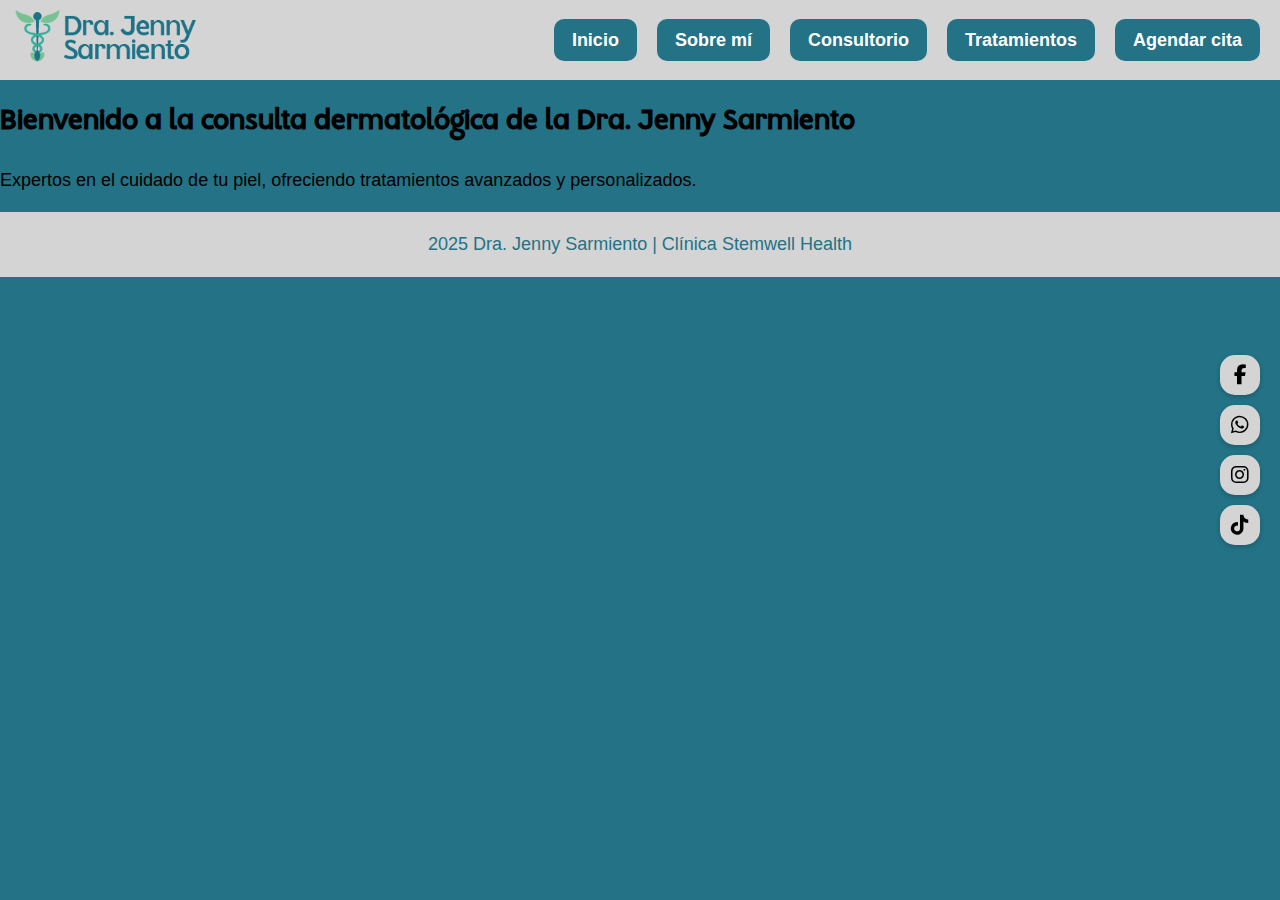
<file: index.html>
<!DOCTYPE html>
<html lang="es">
    <head>  
        <meta charset="UTF-8">
        <meta name="viewport" content="width=device-width, initial-scale=1.0">
        <title>Inicio</title>
	<link rel="stylesheet" href="https://cdnjs.cloudflare.com/ajax/libs/font-awesome/6.5.0/css/all.min.css">    
        <link rel="stylesheet" href="style.css">
    </head>
    <body>
        <header>
	    <nav class="barra">	
	    <img src="logo.png" alt="Logo de la Dra. Jenny Sarmiento" class="logo">	
            <ul class="menu">
               <li><a href="index.html" class="boton-nav">Inicio</a></li>
               <li><a href="sobre mí.html" class="boton-nav">Sobre mí</a></li>
               <li><a href="consultorio.html" class="boton-nav">Consultorio</a></li>
               <li><a href="tratamientos.html" class="boton-nav">Tratamientos</a></li>
               <li><a href="Agendar cita.html" class="boton-nav">Agendar cita</a></li>
            </ul>
        </nav>
        </header>
     <div class="redes-sociales">
   <a href="https://www.facebook.com/?locale=es_LA" target="_blank" class="icono facebook"><i class="fab fa-facebook-f"></i></a>
   <a href="https://www.whatsapp.com/?lang=es_LA" target="_blank" class="icono whatsapp"><i class="fab fa-whatsapp"></i></a>
   <a href="https://www.instagram.com/" target="_blank" class="icono instagram"><i class="fab fa-instagram"></i></a>
   <a href="https://www.tiktok.com/es/" target="_blank" class="icono tiktok"><i class="fab fa-tiktok"></i></a>
      </div>   
	    
   <h2>Bienvenido a la consulta dermatológica de la Dra. Jenny Sarmiento</h2>
   <p>Expertos en el cuidado de tu piel, ofreciendo tratamientos avanzados y personalizados.</p>
       
        <footer>
          <p>2025 Dra. Jenny Sarmiento | Clínica Stemwell Health</p>
        </footer>
    </body>
</html>
</file>
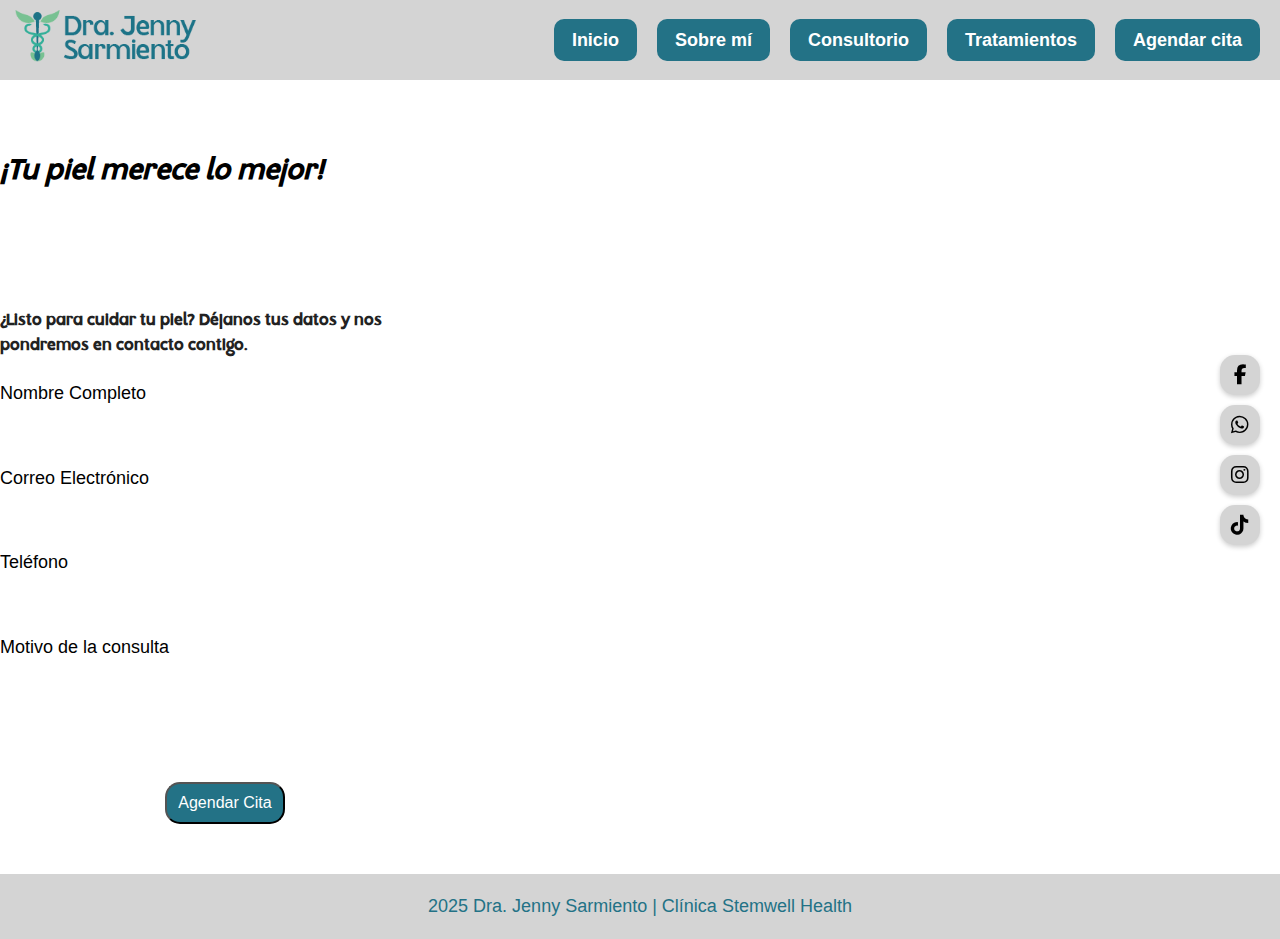
<file: Agendar cita.html>
<!DOCTYPE html>
<html lang="es">
    <head>  
        <meta charset="UTF-8">
        <meta name="viewport" content="width=device-width, initial-scale=1.0">
        <title>Agendar cita</title>
	<link rel="stylesheet" href="https://cdnjs.cloudflare.com/ajax/libs/font-awesome/6.5.0/css/all.min.css">    
        <link rel="stylesheet" href="style.css">
    </head>
    <body>
       <header>
			<nav class="barra">
			<img src="logo.png" alt="Logo de la Dra. Jenny Sarmiento" class="logo">
            <ul class="menu">
                <li><a href="index.html" class="boton-nav">Inicio</a></li>
                <li><a href="sobre mí.html" class="boton-nav">Sobre mí</a></li>
                <li><a href="consultorio.html" class="boton-nav">Consultorio</a></li>
                <li><a href="tratamientos.html" class="boton-nav">Tratamientos</a></li>
                <li><a href="Agendar cita.html" class="boton-nav">Agendar cita</a></li>
            </ul>
        </nav>
        </header>

     <div class="redes-sociales">
        <a href="https://www.facebook.com/?locale=es_LA" target="_blank" class="icono facebook"><i class="fab fa-facebook-f"></i></a>
        <a href="https://www.whatsapp.com/?lang=es_LA" target="_blank" class="icono whatsapp"><i class="fab fa-whatsapp"></i></a>
        <a href="https://www.instagram.com/" target="_blank" class="icono instagram"><i class="fab fa-instagram"></i></a>
        <a href="https://www.tiktok.com/es/" target="_blank" class="icono tiktok"><i class="fab fa-tiktok"></i></a>
     </div>  
	    
        <section class="agendar-cita">
            <div class="contenido-contacto">
		    
	    <div class="texto-contacto">    
                <h2>¡Tu piel merece lo mejor!</h2>
                <p>Agenda tu consulta con la Dra. Jenny Sarmiento y recibe una atención especializada en dermatología y medicina estética.</p>
            </div>
		
	    <div class="formulario-contacto">
		<h3>¿Listo para cuidar tu piel? Déjanos tus datos y nos pondremos en contacto contigo.</h3>
                <form action="formulario datos.php" method="POST">
                    
                        <label for="nombre">Nombre Completo</label>
                        <input type="text" id="nombre" name="nombre" required>
        
                        <label for="email">Correo Electrónico</label>
                        <input type="email" id="email" name="email" required>
        
                        <label for="telefono">Teléfono</label>
                        <input type="tel" id="telefono" name="telefono" required>
        
                        <label for="mensaje">Motivo de la consulta</label>
                        <textarea id="mensaje" name="mensaje" rows="5" required></textarea>
        
                    <button type="submit" class="button">Agendar Cita</button>
                </form>
            </div>
        </section>

        <footer>
            <p>2025 Dra. Jenny Sarmiento | Clínica Stemwell Health</p>
        </footer>
    </body>
</html>
</file>
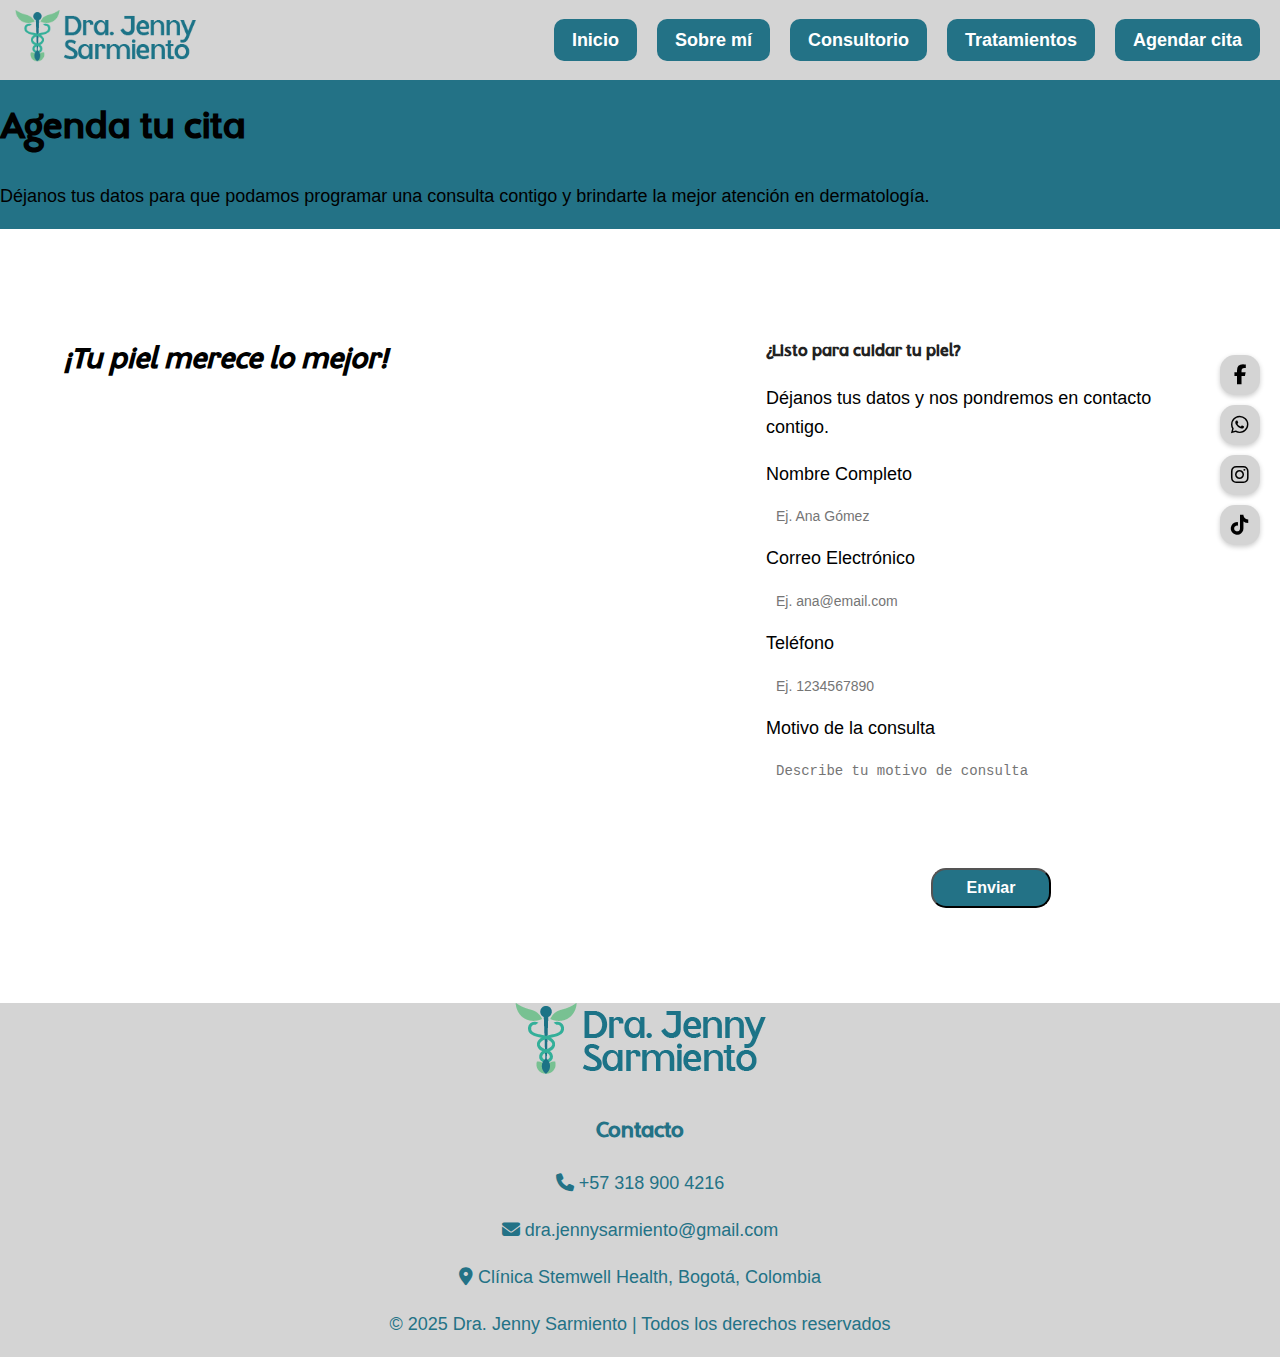
<file: agendar-cita.html>
<!DOCTYPE html>
<html lang="es">
    <head>  
        <meta charset="UTF-8">
        <meta name="viewport" content="width=device-width, initial-scale=1.0">
        <title>Agendar cita</title>
	<link rel="stylesheet" href="https://cdnjs.cloudflare.com/ajax/libs/font-awesome/6.5.0/css/all.min.css">    
        <link rel="stylesheet" href="style.css">
    </head>
    <body>
       <header>
	    <nav class="barra">
		<img src="logo.png" alt="Logo de la Dra. Jenny Sarmiento" class="logo">
            <ul class="menu">
                <li><a href="index.html" class="boton-nav">Inicio</a></li>
                <li><a href="sobre-mi.html" class="boton-nav">Sobre mí</a></li>
                <li><a href="consultorio.html" class="boton-nav">Consultorio</a></li>
                <li><a href="tratamientos.html" class="boton-nav">Tratamientos</a></li>
                <li><a href="agendar-cita.html" class="boton-nav">Agendar cita</a></li>
            </ul>
        </nav>
        </header>

     <div class="redes-sociales">
   <a href="https://web.facebook.com/jenny.a.sarmiento.9?_rdc=1&_rdr#" target="_blank" class="icono facebook"><i class="fab fa-facebook-f"></i></a>
   <a href="https://api.whatsapp.com/send/?phone=3189004216&text&type=phone_number&app_absent=0" target="_blank" class="icono whatsapp"><i class="fab fa-whatsapp"></i></a>
   <a href="https://www.instagram.com/drajennysarmiento_" target="_blank" class="icono instagram"><i class="fab fa-instagram"></i></a>
   <a href="https://www.tiktok.com/@drajennysarmiento" target="_blank" class="icono tiktok"><i class="fab fa-tiktok"></i></a>
      </div>  

<section class="descripcion-pagina">
    <h1>Agenda tu cita</h1>
    <p>Déjanos tus datos para que podamos programar una consulta contigo y brindarte la mejor atención en dermatología.</p>
</section>
	    
 <main>    
        <section class="agendar-cita">
            <div class="contacto">
		    
	    <div class="texto-contacto">    
                <h2>¡Tu piel merece lo mejor!</h2>
                <p>Agenda tu consulta con la Dra. Jenny Sarmiento y recibe una atención especializada en dermatología y medicina estética.</p>
            </div>
		
	    <div class="formulario-contacto">
		<h3>¿Listo para cuidar tu piel?</h3>
		     <p>Déjanos tus datos y nos pondremos en contacto contigo.</p>
                <form action="formulario-datos.php" method="POST">
                    
                        <label for="nombre">Nombre Completo</label>
                        <input type="text" id="nombre" name="nombre" required placeholder="Ej. Ana Gómez">
        
                        <label for="email">Correo Electrónico</label>
                        <input type="email" id="email" name="email" required placeholder="Ej. ana@email.com">
        
                        <label for="telefono">Teléfono</label>
                        <input type="tel" id="telefono" name="telefono" pattern="[0-9]{10}" required placeholder="Ej. 1234567890">
        
                        <label for="mensaje">Motivo de la consulta</label>
                        <textarea id="mensaje" name="mensaje" rows="5" required minlength="10" placeholder="Describe tu motivo de consulta"></textarea>
        
                    <button type="submit"  id="boton-enviar" class="boton-nav">Enviar</button>
                </form>
            </div>
        </section>
 </main>

<footer>
    <div class="footer-contenido">
    <div class="footer-logo">
      <img src="logo.png" alt="Logo Dra. Jenny Sarmiento">
    </div>
    <div class="footer-info">
      <h3>Contacto</h3>
      <p><i class="fas fa-phone"></i> +57 318 900 4216</p>
      <p><i class="fas fa-envelope"></i> dra.jennysarmiento@gmail.com</p>
      <p><i class="fas fa-map-marker-alt"></i> Clínica Stemwell Health, Bogotá, Colombia</p>
    </div>
    <div class="footer-copy">
        <p>&copy; 2025 Dra. Jenny Sarmiento | Todos los derechos reservados</p>
      </div>
</footer>
    </body>
</html>
</file>
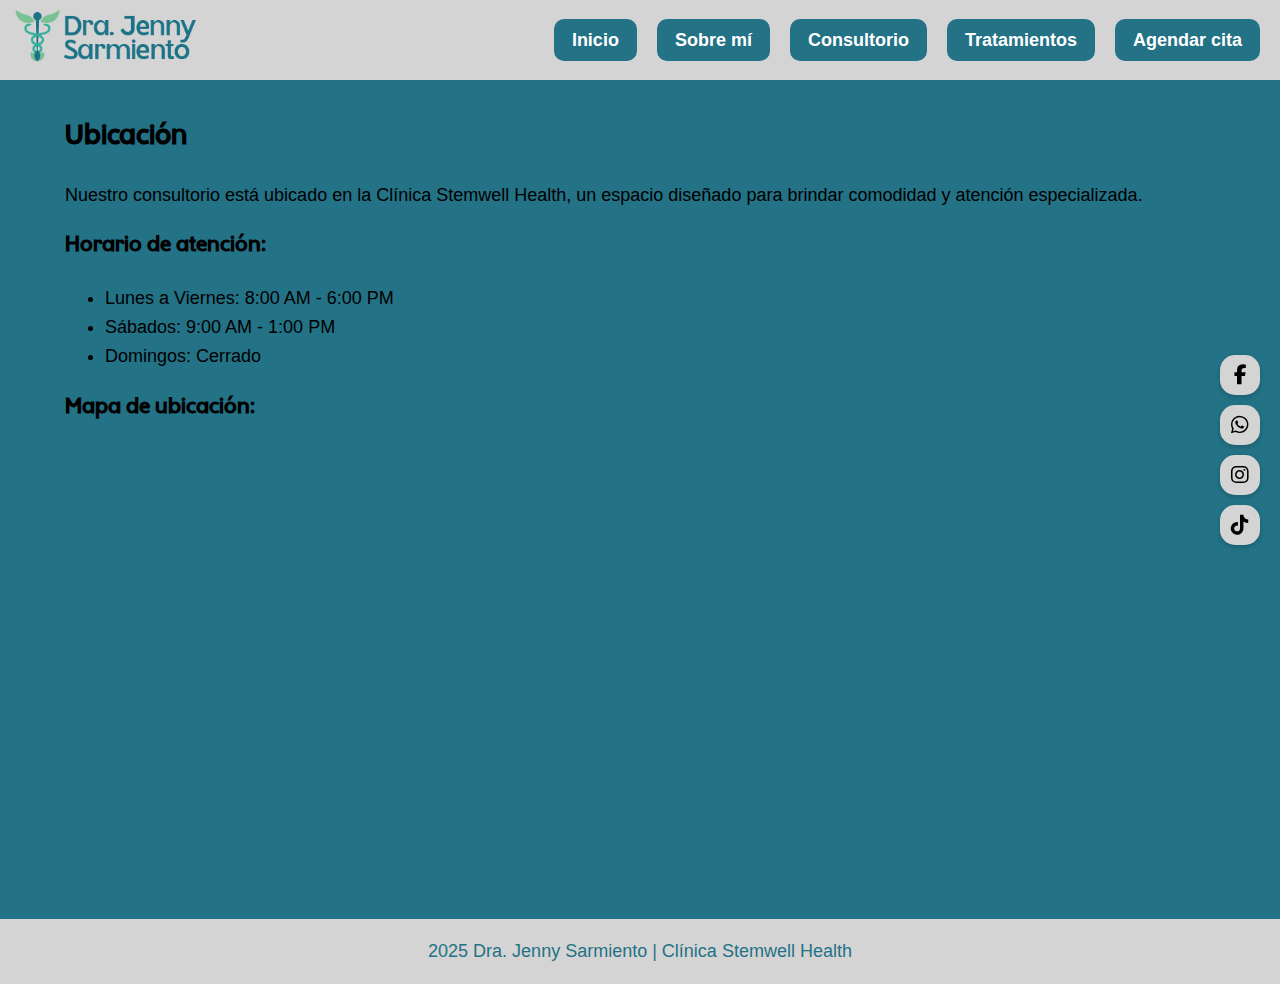
<file: consultorio.html>
<!DOCTYPE html>
<html lang="es">
    <head>  
        <meta charset="UTF-8">
        <meta name="viewport" content="width=device-width, initial-scale=1.0">
        <title>Consultorio</title>
	<link rel="stylesheet" href="https://cdnjs.cloudflare.com/ajax/libs/font-awesome/6.5.0/css/all.min.css">    
        <link rel="stylesheet" href="style.css">
    </head>
    <body>
        <header>
			<nav class="barra">
			<img src="logo.png" alt="Logo de la Dra. Jenny Sarmiento" class="logo">
            <ul class="menu">
                <li><a href="index.html" class="boton-nav">Inicio</a></li>
                <li><a href="sobre mí.html" class="boton-nav">Sobre mí</a></li>
                <li><a href="consultorio.html" class="boton-nav">Consultorio</a></li>
                <li><a href="tratamientos.html" class="boton-nav">Tratamientos</a></li>
                <li><a href="Agendar cita.html" class="boton-nav">Agendar cita</a></li>
            </ul>
        </nav>
        </header>
    <div class="redes-sociales">
       <a href="https://www.facebook.com/?locale=es_LA" target="_blank" class="icono facebook"><i class="fab fa-facebook-f"></i></a>
       <a href="https://www.whatsapp.com/?lang=es_LA" target="_blank" class="icono whatsapp"><i class="fab fa-whatsapp"></i></a>
       <a href="https://www.instagram.com/" target="_blank" class="icono instagram"><i class="fab fa-instagram"></i></a>
       <a href="https://www.tiktok.com/es/" target="_blank" class="icono tiktok"><i class="fab fa-tiktok"></i></a>
    </div>   
        <div class="container">
            <div class="information">
                <h2>Ubicación</h2>
                <p>Nuestro consultorio está ubicado en la Clínica Stemwell Health, un espacio diseñado para brindar comodidad y atención especializada.</p>

                <h3>Horario de atención:</h3>
                <ul>
                    <li>Lunes a Viernes: 8:00 AM - 6:00 PM</li>
                    <li>Sábados: 9:00 AM - 1:00 PM</li>
                    <li>Domingos: Cerrado</li>
                </ul>
            </div>
            <div class="mapa">
                <h3>Mapa de ubicación:</h3>
                <iframe src="https://www.google.com/maps/embed?pb=!1m18!1m12!1m3!1d3976.418174074763!2d-74.0424308260343!3d4.697182841690159!2m3!1f0!2f0!3f0!3m2!1i1024!2i768!4f13.1!3m3!1m2!1s0x8e3f9b88a8655459%3A0x1f59ee8c49314258!2sStemwell%20Clinic!5e0!3m2!1ses!2sco!4v1742102819198!5m2!1ses!2sco" width="600" height="450" style="border:0;" allowfullscreen="" loading="lazy" referrerpolicy="no-referrer-when-downgrade"></iframe>
            </div>
        </div>

        <footer>
            <p>2025 Dra. Jenny Sarmiento | Clínica Stemwell Health</p>
        </footer>
    </body>
</html>
</file>
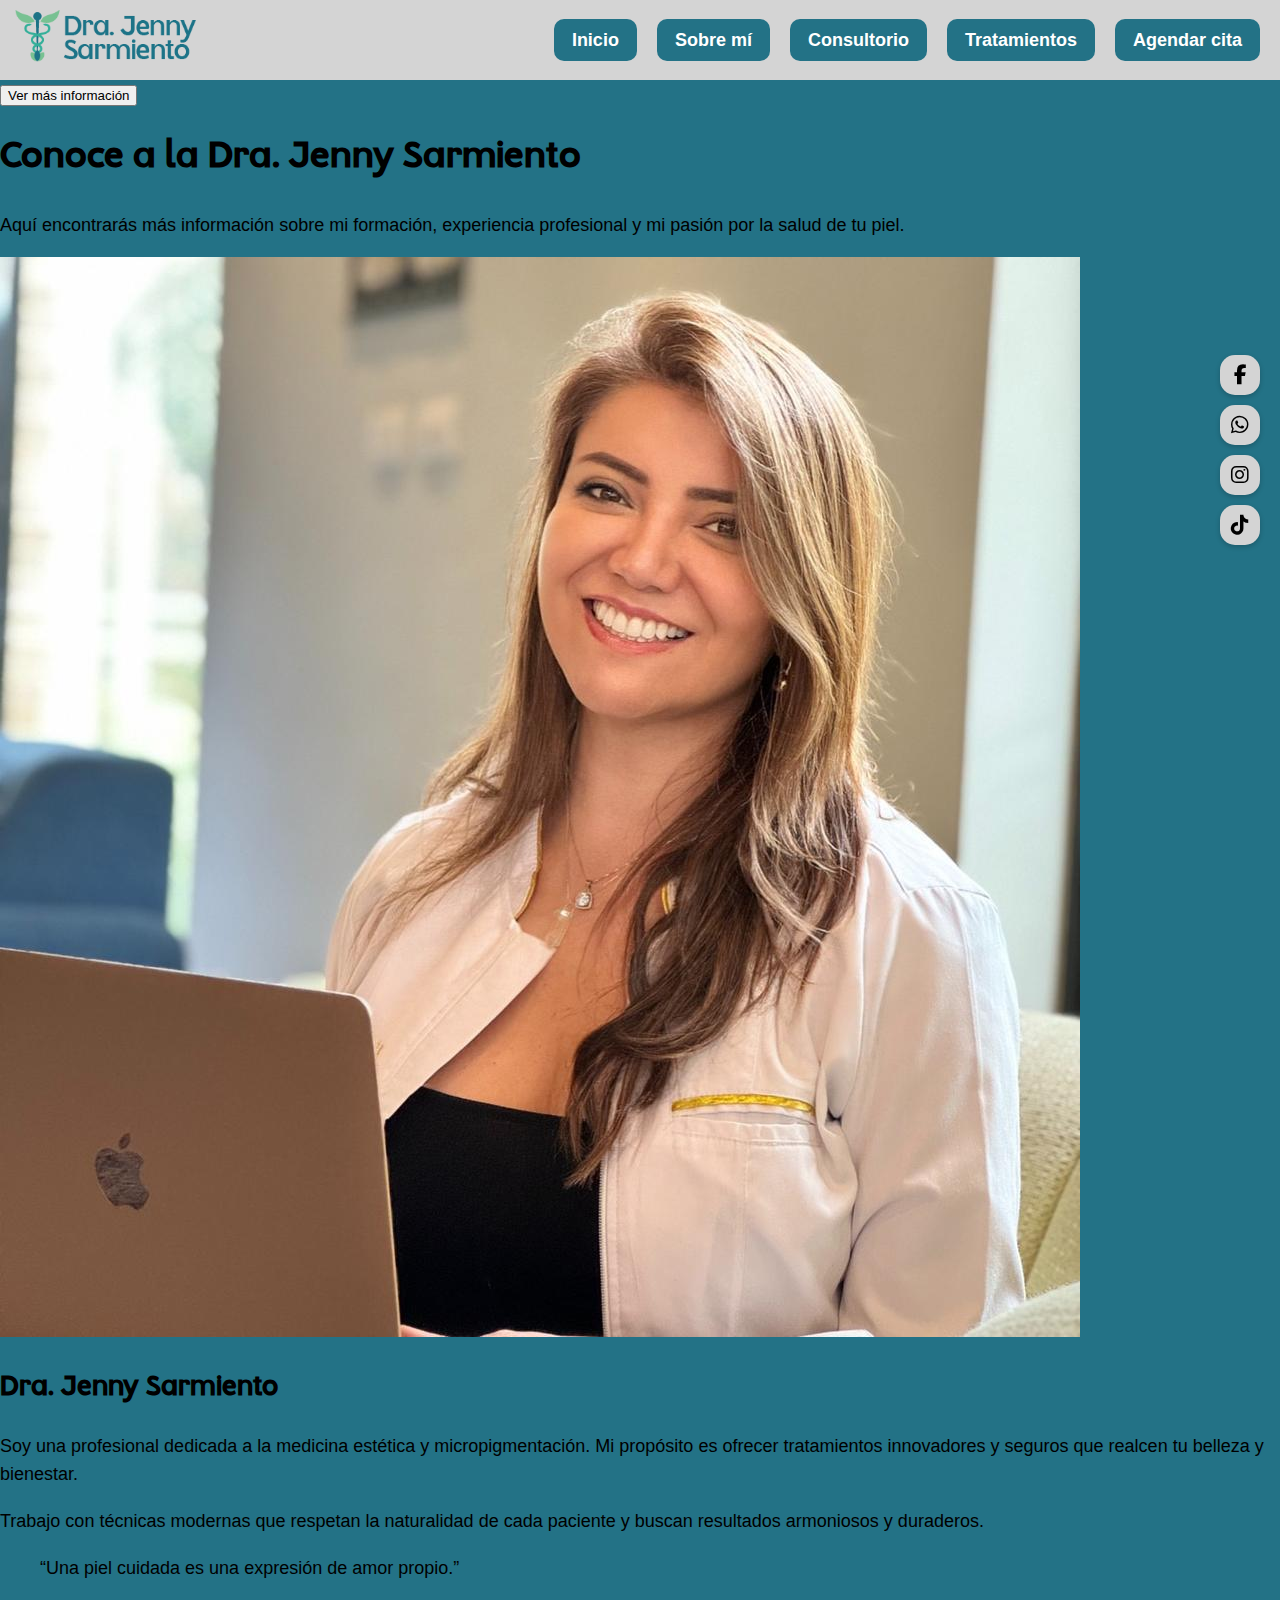
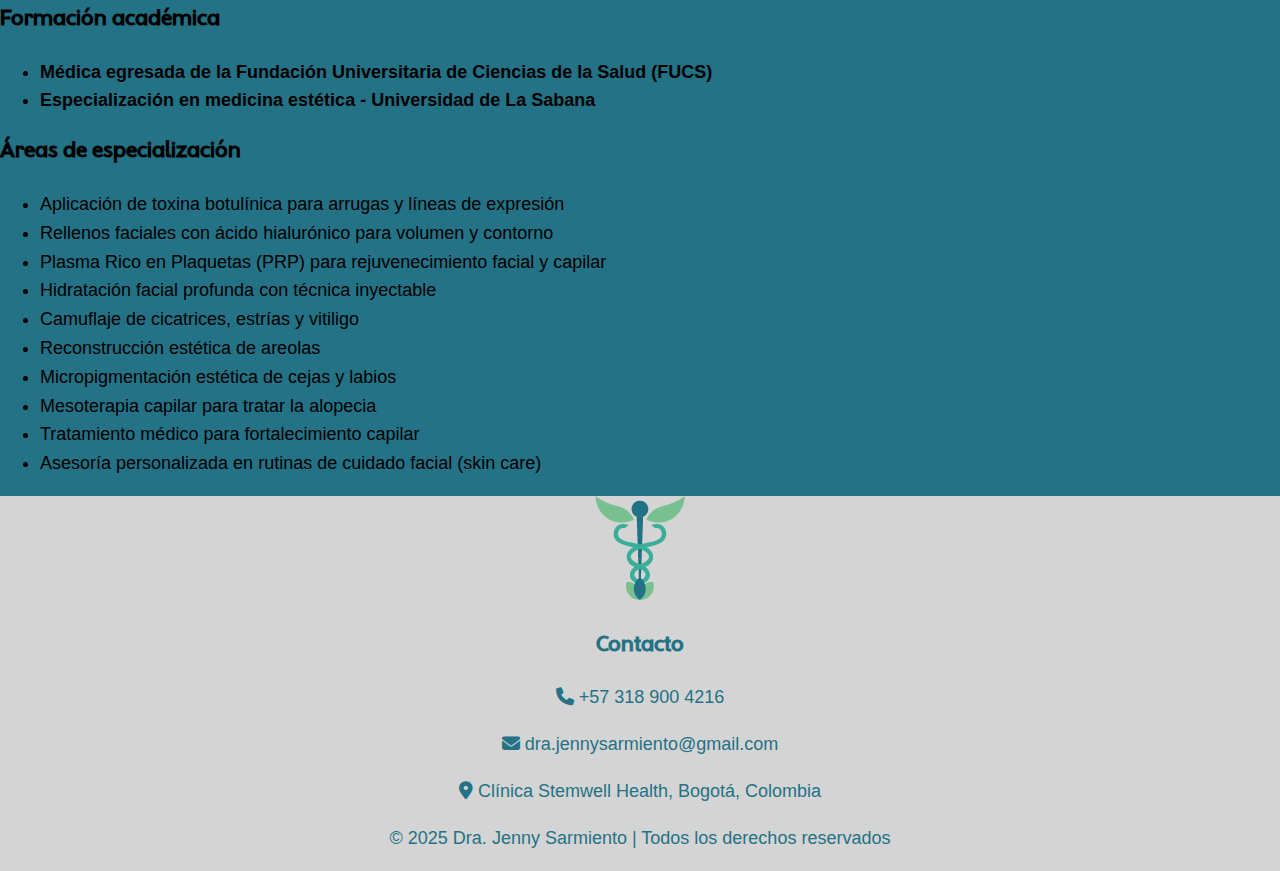
<file: sobre-mi.html>
<!DOCTYPE html>
<html lang="es">
    <head>  
        <meta charset="UTF-8">
        <meta name="viewport" content="width=device-width, initial-scale=1.0">
	<meta name="description" content="Conoce a la Dra. Jenny Sarmiento, especialista en medicina estética, micropigmentación y cuidado de la piel.">
        <title>Sobre mí</title>
	<link rel="stylesheet" href="https://cdnjs.cloudflare.com/ajax/libs/font-awesome/6.5.0/css/all.min.css">    
        <link rel="stylesheet" href="style.css">
    </head>
    <body>
        <header>
	<nav class="barra">
		<img src="logo.png" alt="Logo de la Dra. Jenny Sarmiento" class="logo">
            <ul class="menu">
                <li><a href="index.html" class="boton-nav">Inicio</a></li>
                <li><a href="sobre-mi.html" class="boton-nav">Sobre mí</a></li>
                <li><a href="consultorio.html" class="boton-nav">Consultorio</a></li>
                <li><a href="tratamientos.html" class="boton-nav">Tratamientos</a></li>
                <li><a href="agendar-cita.html" class="boton-nav">Agendar cita</a></li>
            </ul>
        </nav>
        </header>

 <div class="redes-sociales">
   <a href="https://web.facebook.com/jenny.a.sarmiento.9?_rdc=1&_rdr#" target="_blank" class="icono facebook"><i class="fab fa-facebook-f"></i></a>
   <a href="https://api.whatsapp.com/send/?phone=3189004216&text&type=phone_number&app_absent=0" target="_blank" class="icono whatsapp"><i class="fab fa-whatsapp"></i></a>
   <a href="https://www.instagram.com/drajennysarmiento_" target="_blank" class="icono instagram"><i class="fab fa-instagram"></i></a>
   <a href="https://www.tiktok.com/@drajennysarmiento" target="_blank" class="icono tiktok"><i class="fab fa-tiktok"></i></a>
      </div>   
	    
<button class="boton-descripcion">Ver más información</button>
<div class="descripcion-pagina" id="descripcion">
    <h1>Conoce a la Dra. Jenny Sarmiento</h1>
    <p>Aquí encontrarás más información sobre mi formación, experiencia profesional y mi pasión por la salud de tu piel.</p>
</div>
	    
    <main>
        <section class="perfil">
            <img src="Jenny.jpeg" alt="Dra. Jenny Sarmiento, especialista en medicina estética" class="foto-perfil">
            <h2>Dra. Jenny Sarmiento</h2>
            <p>Soy una profesional dedicada a la medicina estética y micropigmentación. Mi propósito es ofrecer tratamientos innovadores y seguros que realcen tu belleza y bienestar.</p>
            <p>Trabajo con técnicas modernas que respetan la naturalidad de cada paciente y buscan resultados armoniosos y duraderos.</p>
        </section>
	    
    <section class="frase">
            <blockquote>“Una piel cuidada es una expresión de amor propio.”</blockquote>
        </section>
	    
        <section class="formacion">
            <h3>Formación académica</h3>
            <ul>
                <li><strong>Médica egresada de la Fundación Universitaria de Ciencias de la Salud (FUCS)</strong></li>
                <li><strong>Especialización en medicina estética - Universidad de La Sabana</strong></li>
            </ul>
        </section>

<section class="especialidades">
<h3>Áreas de especialización</h3>
 <ul>
    <li>Aplicación de toxina botulínica para arrugas y líneas de expresión</li>
    <li>Rellenos faciales con ácido hialurónico para volumen y contorno</li>
    <li>Plasma Rico en Plaquetas (PRP) para rejuvenecimiento facial y capilar</li>
    <li>Hidratación facial profunda con técnica inyectable</li>
    <li>Camuflaje de cicatrices, estrías y vitiligo</li>
    <li>Reconstrucción estética de areolas</li>
    <li>Micropigmentación estética de cejas y labios</li>
    <li>Mesoterapia capilar para tratar la alopecia</li>
    <li>Tratamiento médico para fortalecimiento capilar</li>
    <li>Asesoría personalizada en rutinas de cuidado facial (skin care)</li>
  </ul>
        </section>
	  </main>    

 <footer>
    <div class="footer-contenido">
    <div class="footer-logo">
      <img src="icono.png" alt="Icono del logo de la Dra. Jenny Sarmiento">
    </div>
    <div class="footer-info">
      <h3>Contacto</h3>
      <p><i class="fas fa-phone"></i> +57 318 900 4216</p>
      <p><i class="fas fa-envelope"></i> dra.jennysarmiento@gmail.com</p>
      <p><i class="fas fa-map-marker-alt"></i> Clínica Stemwell Health, Bogotá, Colombia</p>
    </div>
    <div class="footer-copy">
        <p>&copy; 2025 Dra. Jenny Sarmiento | Todos los derechos reservados</p>
      </div>
</footer>

<script>
  const btn = document.querySelector('.boton-descripcion');
  const desc = document.getElementById('descripcion');

  btn.addEventListener('click', () => {
    const isVisible = desc.style.display === 'block';
    desc.style.display = isVisible ? 'none' : 'block';
    btn.textContent = isVisible ? 'Ver más información' : 'Ocultar información';
  });
</script>    
    </body>
</html>
</file>
<file: style.css>
@font-face {
    font-family: 'Megumi';
    src: url('Megumi.woff') format('woff');
    font-weight: normal;
    font-style: normal;
}

/* Estilos generales */
body {
    font-family: 'Bahnschrift', sans-serif;
    margin: 0;
    padding: 0;
    padding-top: 80px;
    background-color: #237286;
    color: #000;
    scroll-behavior: smooth;
    font-size: 18px;
    line-height: 1.6;
}

h1, h2, h3 {
    font-family: 'Megumi', sans-serif;
    margin-top: 20px;
}

.container {
    width: 100%;
    max-width: 1200px;
    margin: 0 auto;
    padding: 15px 25px;
    box-sizing: border-box;
}
nav{
    margin: 15px 0;
    }

.boton-nav {
    text-decoration: none;
    color:  #ffffff;
    background-color:  #237286;
    padding: 12px 18px;
    margin: 5px;
    border-radius: 10px;
    display: inline-block;
    font-size: 18px;
    font-weight: bold;
    line-height: 1;
    transition: background-color 0.3s ease;
    }
.boton-nav:hover{
    background-color:  #ffffff;
    color:  #237286;
    transform: scale(1.05);
    }

/* Estilos del header */
.barra {
    display: flex;
    position: fixed;
    top: 0;
    left: 0;
    width: 100%;
    margin-top: 0;
    padding: 10px 15px;
    align-items: center;
    justify-content: space-between;
    background-color: #d4d4d4;
    z-index: 1000;
    box-sizing: border-box;
}
.logo {
    width: auto;
    height: 60px;
    margin-right: 20px;
}

.menu {
    display: flex;
    flex-wrap: wrap;
    gap: 10px;
    justify-content: flex-end;
    list-style: none;
    padding: 0;
    margin: 0;
}

.menu li {
    margin: 0;
}

/* estilo de redes sociales */
.redes-sociales {
  position: fixed;
  right: 20px;
  top: 50%;
  transform: translateY(-50%);
  display: flex;
  flex-direction: column;
  gap: 10px;
  z-index: 1000;  
}

.icono {
  width: 40px;
  height: 40px;
  border-radius: 15px;
  background-color: #d4d4d4;
  color: #000000;
  display: flex;
  align-items: center;
  justify-content: center;
  text-decoration: none;
  font-size: 20px;
  box-shadow: 0 2px 5px rgba(0,0,0,0.2);
  transition: all 0.3s ease;
}

.icono:hover {
  transform: scale(1.1);
}

/* Sección Sobre Mí */
.sobre-mi {
    background-color: #ffffff;
    padding: 50px 0;
    text-align: center;
}

.sobre-mi img {
    width: 200px;
    border-radius: 20px;
}

.sobre-mi p {
    max-width: 600px;
    margin: 20px auto;
    line-height: 1.6;
}

/* Sección Consultorio */
.consultorio {
    background-color: #fff;
    padding: 50px 0;
    text-align: center;
}

.consultorio iframe {
    width: 100%;
    max-width: 800px;
    height: 400px;
    border: none;
}

/* Sección Tratamientos */
.tratamientos {
    background-color: #ffffff;
    padding: 50px 0;
    text-align: center;
}

.tratamientos .grid {
    display: grid;
    max-width: 1000px;
    margin: auto;
}

.tratamientos .grid div {
    background-color: #ffffff;
    padding: 20px;
    border-radius: 20px;
    box-shadow: 0px 4px 6px rgba(0, 0, 0, 0);
}

/* Sección Agendar Cita */
.agendar-cita {
    padding: 50px 0;
    background-color: #ffffff;
}

.contacto {
    display: flex;
    justify-content: space-between;
    align-items: flex-start;
    padding: 40px 5%;
    flex-wrap: wrap;
}

.texto-contacto {
    max-width: 400px;
    font-family: 'Megumi', sans-serif;
}

.texto-contacto h2 {
    font-size: 28px;
    font-weight: bold;
    font-style: italic;
    margin-bottom: 10px;
}

.texto-contacto p {
    font-size: 16px;
    line-height: 1.6;
    color: #0000;
}

.formulario-contacto {
    max-width: 450px;
    flex: 1;
}

.formulario-contacto h3 {
  font-size: 16px;
  margin-bottom: 20px;
  color: #222;
  font-family: 'Megumi', sans-serif;
}

.formulario-contacto form {
    display: flex;
    flex-direction: column;
    gap: 10px;
}
.formulario-contacto input, .formulario-contacto textarea {
    padding: 10px;
    border: none;
    border-radius: 10px;
    background-color: #ffffff;
    font-size: 14px;
}
.formulario-contacto textarea {
  resize: none;
}
.formulario-contacto button {
    width: 120px;
    align-self: center;
    background-color: #237286;
    color: white;
    border: 2px solid #00000;
    cursor: pointer;
    font-size: 16px;
    padding: 10px;
    border-radius: 15px;
    transition: all 0.3s ease;
}

.formulario-contacto button:hover {
    background-color: #237286;
}

/* Footer */
footer {
    background-color: #d4d4d4;
    color: #237286;
    text-align: center;
    padding: 0;
    margin-top: 0;
    display: flex;
    flex-direction: column;
}
</file>
